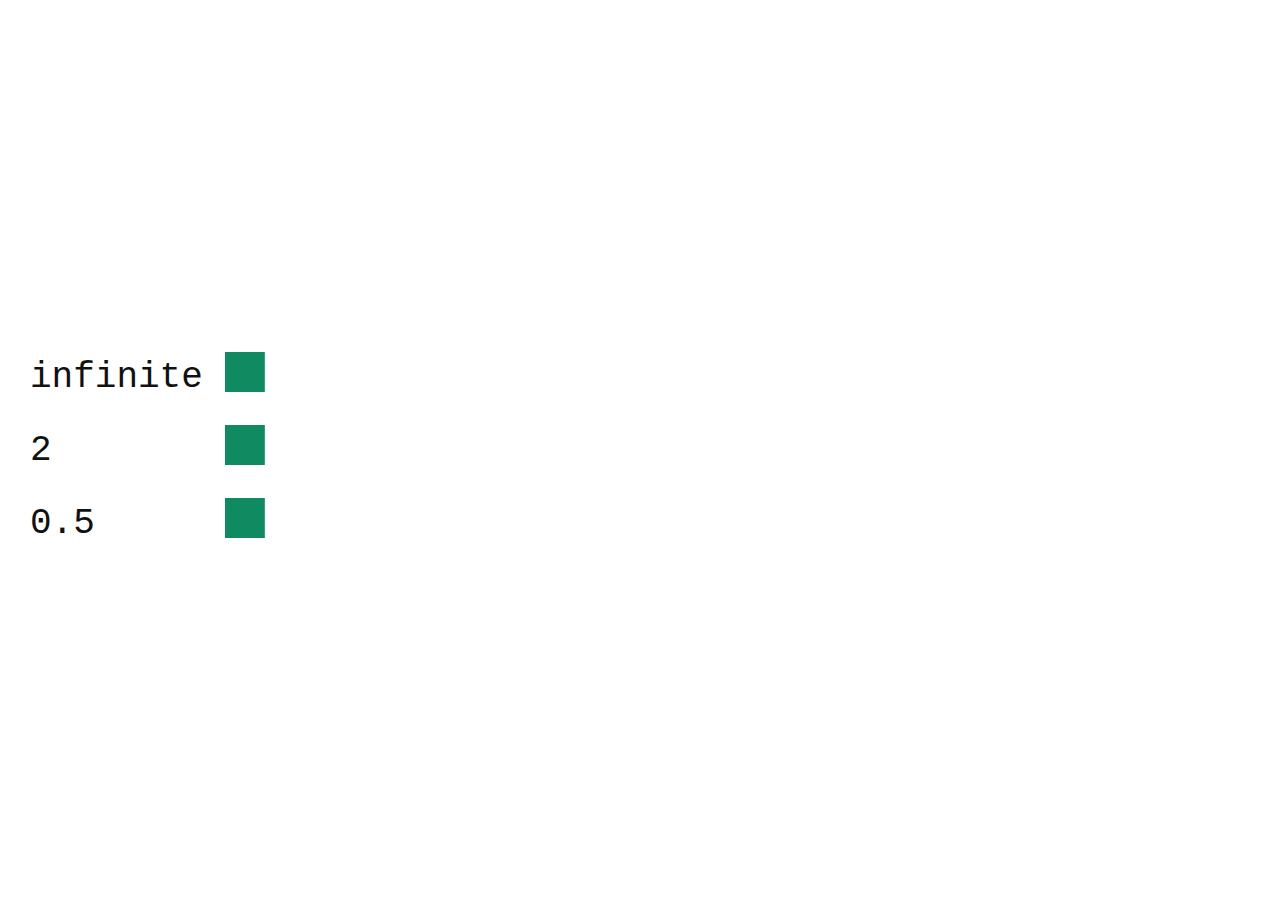
<file: examples/animation2/index.html>
<!DOCTYPE html><html lang="en"><head><meta charset="UTF-8"><title>Animations in front-end</title><link rel="stylesheet" href="../little-squares.css"><link rel="stylesheet" href="style.css"><table><tbody><tr><td>infinite</td><td><div class="elem"></div></td></tr><tr><td>2</td><td><div class="elem"></div></td></tr><tr><td>0.5</td><td><div class="elem"></div></td></tr></tbody></table></head><body></body></html>
</file>
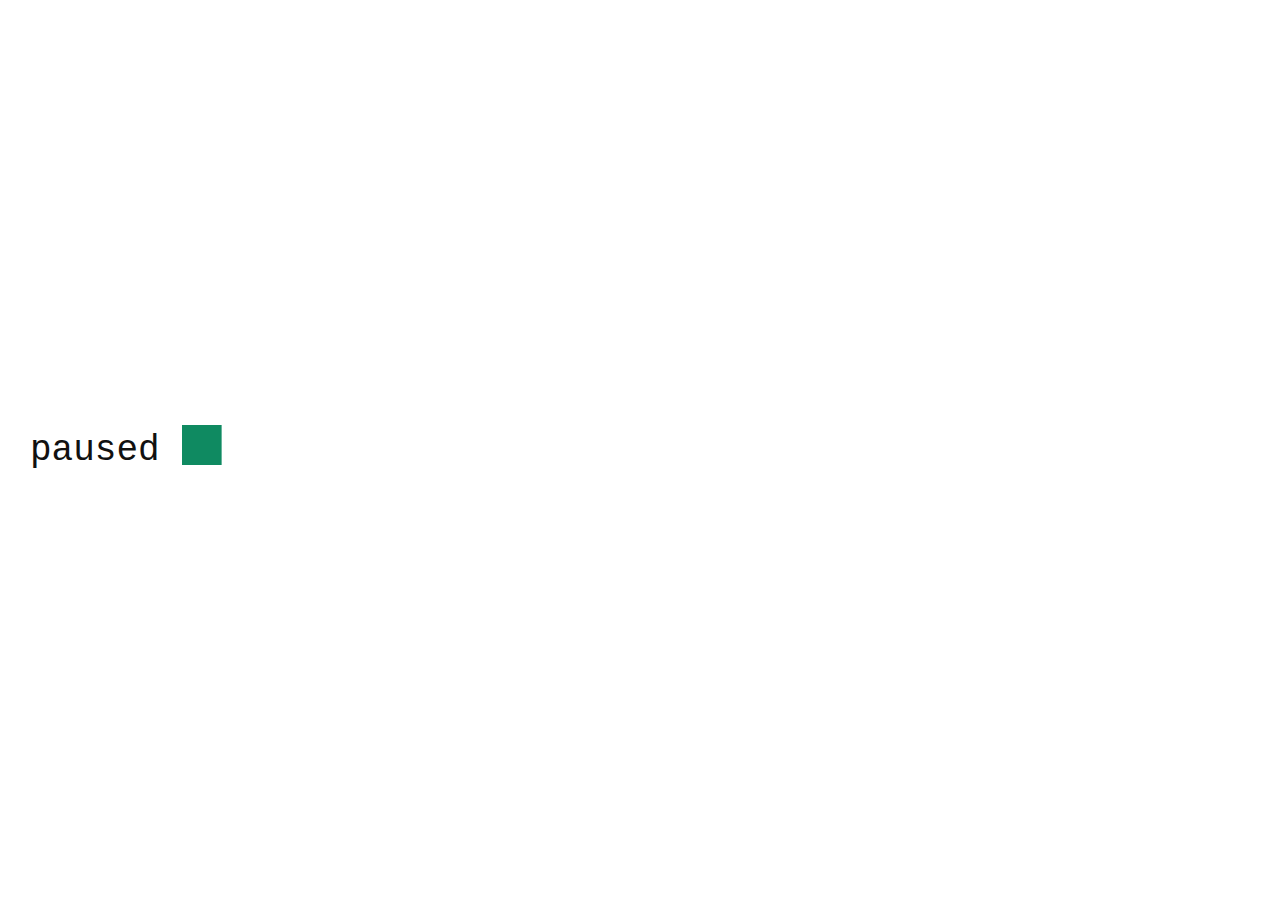
<file: examples/animation3/index.html>
<!DOCTYPE html><html lang="en"><head><meta charset="UTF-8"><title>Animations in front-end</title><link rel="stylesheet" href="../little-squares.css"><link rel="stylesheet" href="style.css"><table><tbody><tr><td></td><td><div class="elem"></div></td></tr></tbody></table></head><body></body></html>
</file>
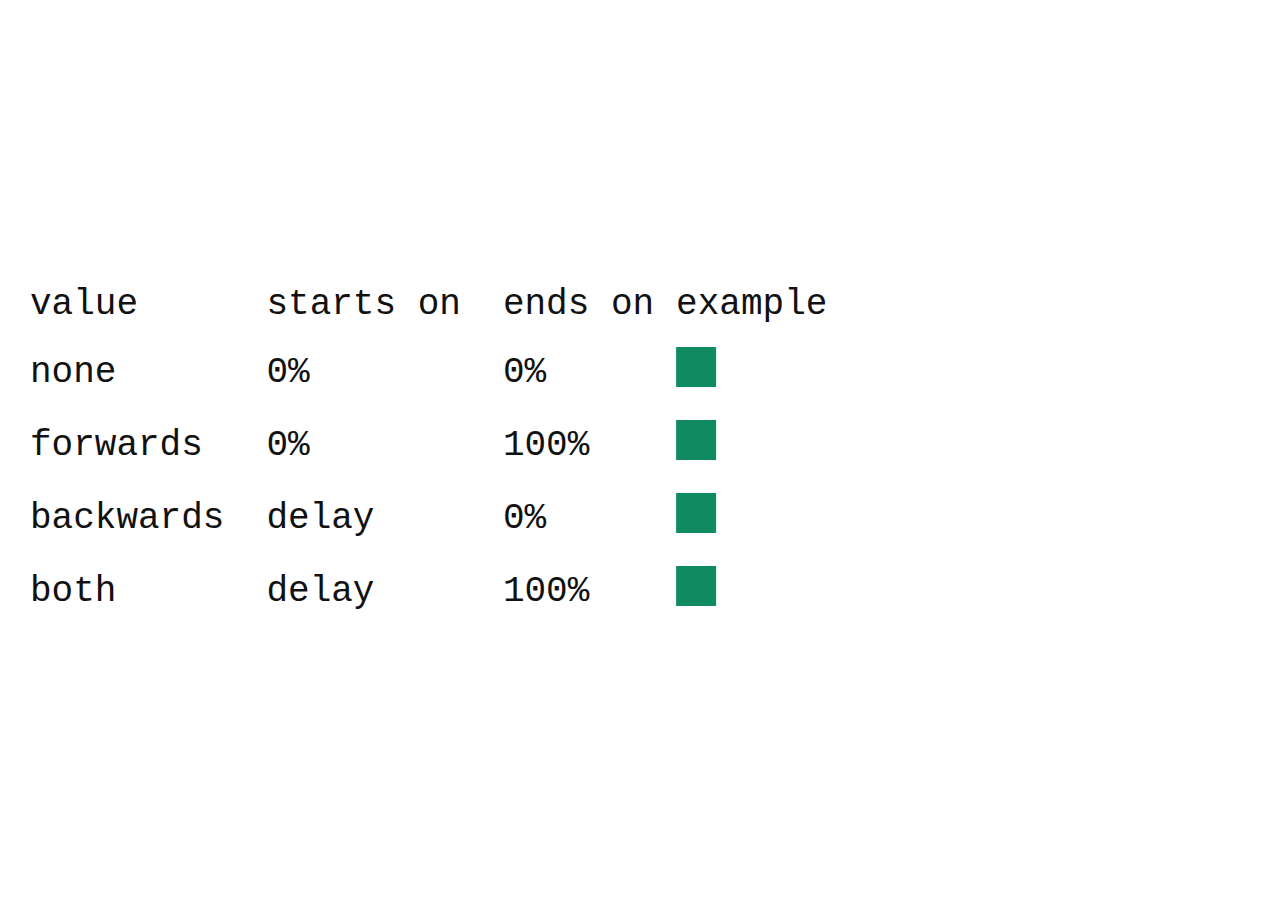
<file: examples/animation4/index.html>
<!DOCTYPE html><html lang="en"><head><meta charset="UTF-8"><title>Animations in front-end</title><link rel="stylesheet" href="../little-squares.css"><link rel="stylesheet" href="style.css"><table><thead><tr><td>value</td><td>starts on</td><td>ends on</td><td>example</td></tr></thead><tbody><tr><td>none</td><td>0%</td><td>0%</td><td><div class="elem"></div></td></tr><tr><td>forwards</td><td>0%</td><td>100%</td><td><div class="elem"></div></td></tr><tr><td>backwards</td><td>delay</td><td>0%</td><td><div class="elem"></div></td></tr><tr><td>both</td><td>delay</td><td>100%</td><td><div class="elem"></div></td></tr></tbody></table></head><body></body></html>
</file>
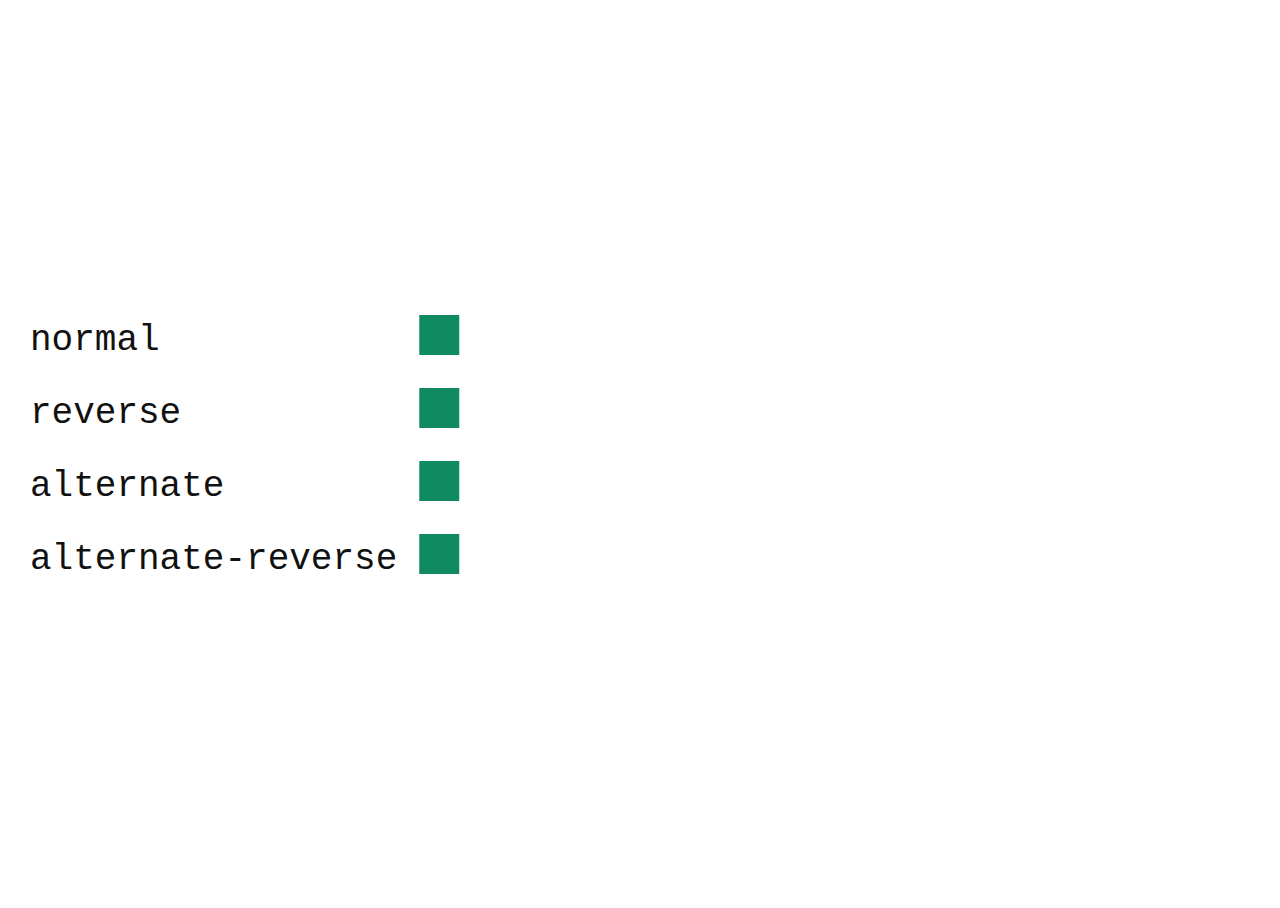
<file: examples/animation5/index.html>
<!DOCTYPE html><html lang="en"><head><meta charset="UTF-8"><title>Animations in front-end</title><link rel="stylesheet" href="../little-squares.css"><link rel="stylesheet" href="style.css"><table><tbody><tr><td>normal</td><td><div class="elem"></div></td></tr><tr><td>reverse</td><td><div class="elem"></div></td></tr><tr><td>alternate</td><td><div class="elem"></div></td></tr><tr><td>alternate-reverse</td><td><div class="elem"></div></td></tr></tbody></table></head><body></body></html>
</file>
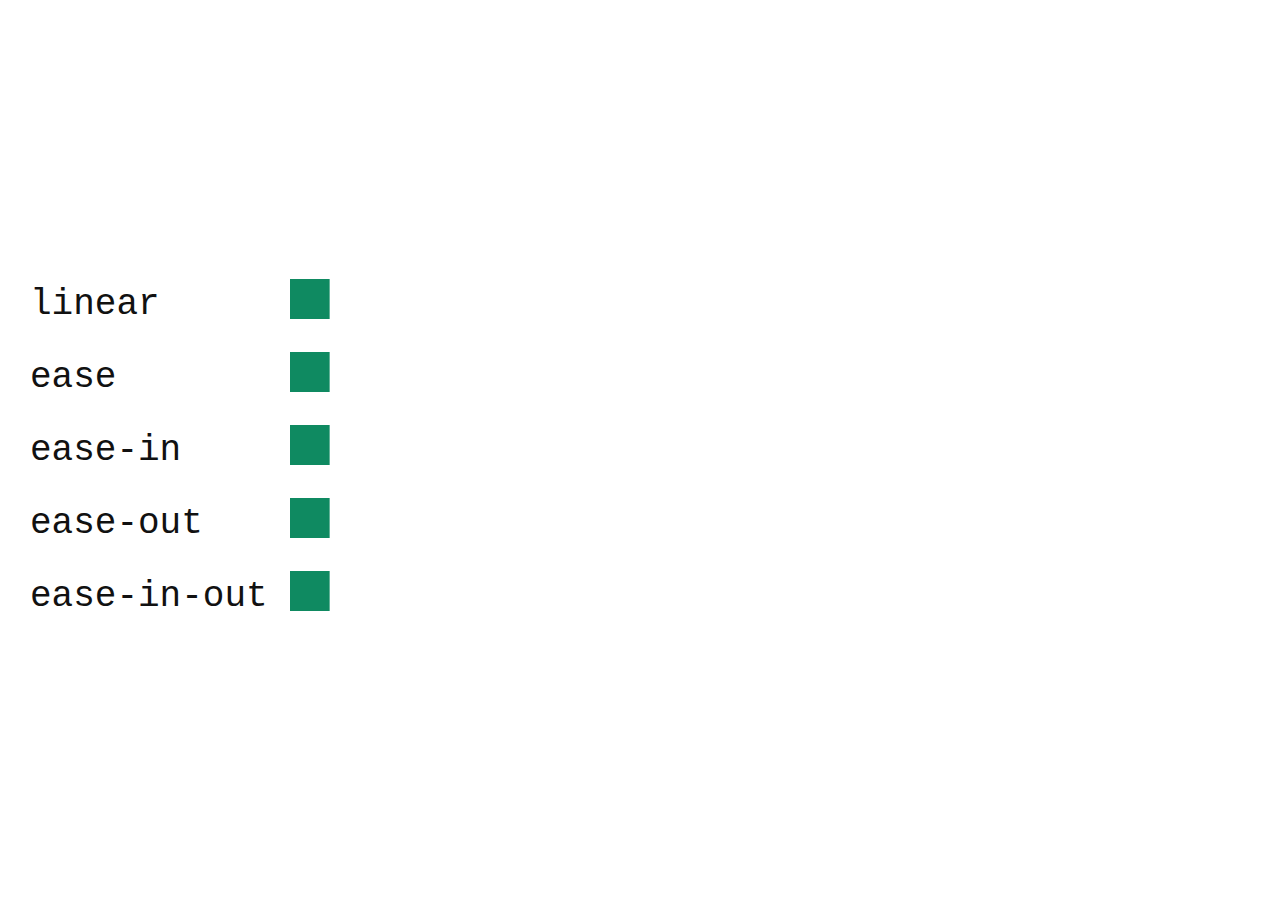
<file: examples/transition1/index.html>
<!DOCTYPE html><html lang="en"><head><meta charset="UTF-8"><title>Animations in front-end</title><link rel="stylesheet" href="../little-squares.css"><link rel="stylesheet" href="style.css"><table><tr><td>linear</td><td><div anim="linear" class="elem"></div></td></tr><tr><td>ease</td><td><div anim="ease" class="elem"></div></td></tr><tr><td>ease-in</td><td><div anim="ease-in" class="elem"></div></td></tr><tr><td>ease-out</td><td><div anim="ease-out" class="elem"></div></td></tr><tr><td>ease-in-out</td><td><div anim="ease-in-out" class="elem"></div></td></tr></table></head><body></body></html>
</file>
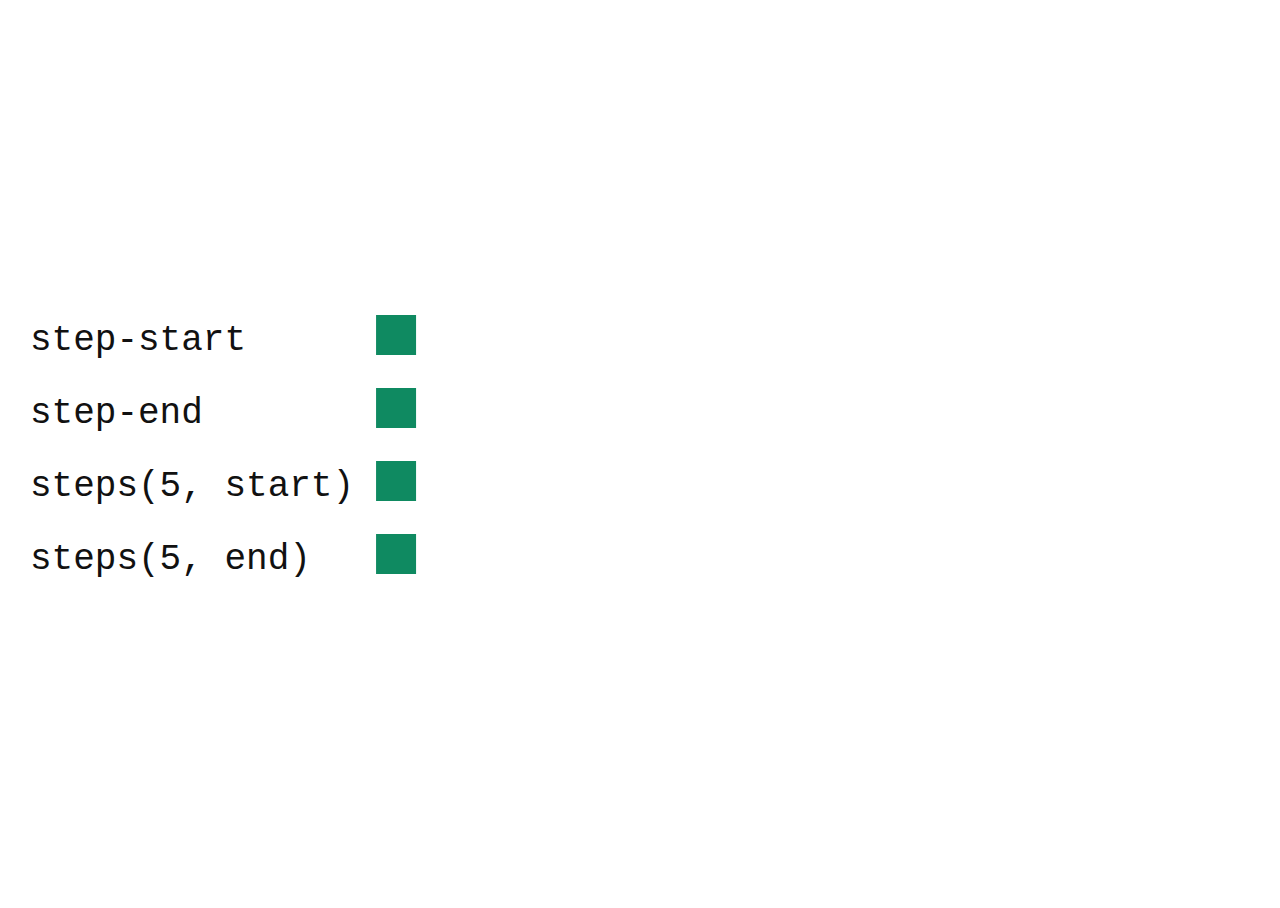
<file: examples/transition2/index.html>
<!DOCTYPE html><html lang="en"><head><meta charset="UTF-8"><title>Animations in front-end</title><link rel="stylesheet" href="../little-squares.css"><link rel="stylesheet" href="style.css"><table><tr><td>step-start</td><td><div anim="step-start" class="elem"></div></td></tr><tr><td>step-end</td><td><div anim="step-end" class="elem"></div></td></tr><tr><td>steps(5, start)</td><td><div anim="steps(5, start)" class="elem"></div></td></tr><tr><td>steps(5, end)</td><td><div anim="steps(5, end)" class="elem"></div></td></tr></table></head><body></body></html>
</file>
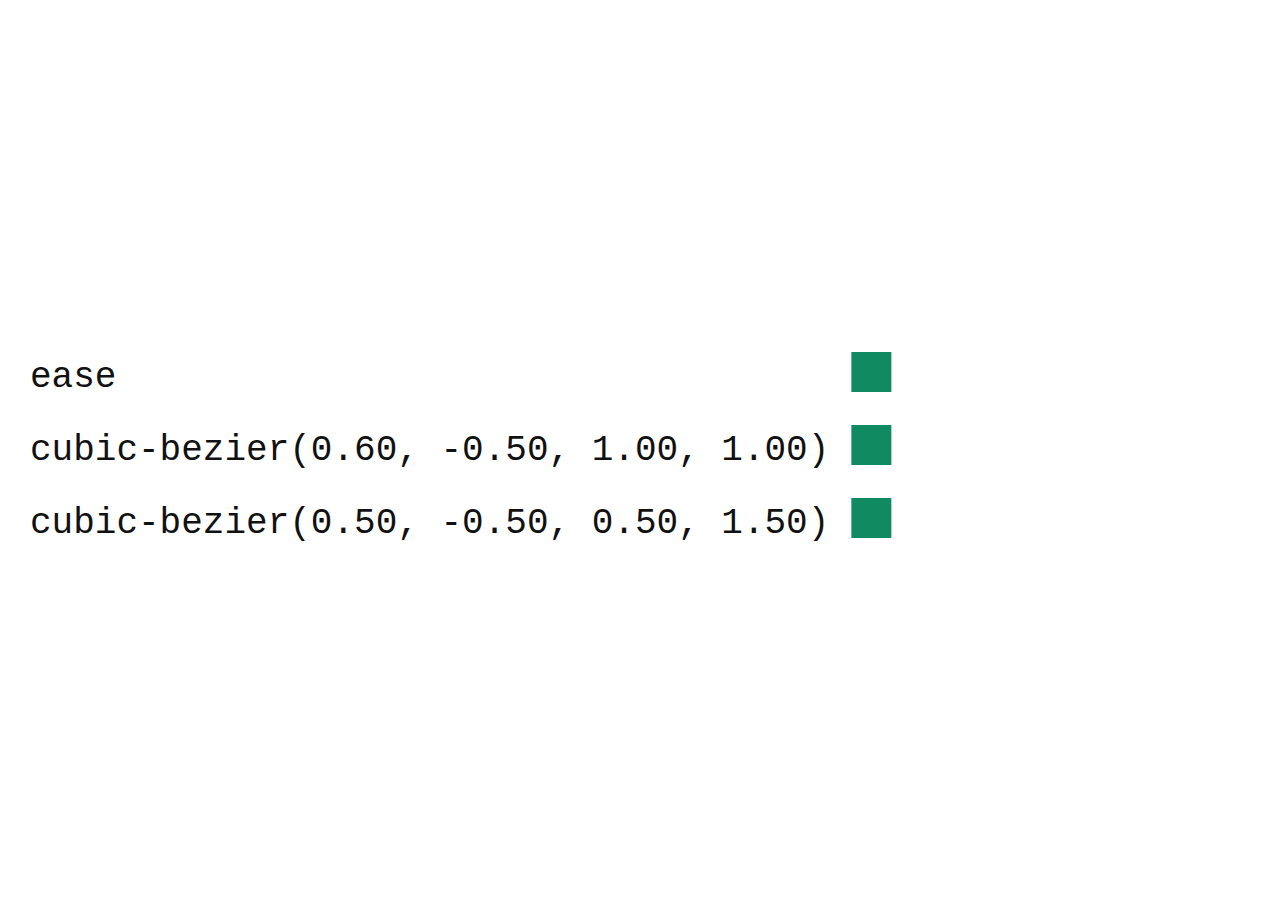
<file: examples/transition3/index.html>
<!DOCTYPE html><html lang="en"><head><meta charset="UTF-8"><title>Animations in front-end</title><link rel="stylesheet" href="../little-squares.css"><link rel="stylesheet" href="style.css"><table><tr><td>ease</td><td><div class="elem"></div></td></tr><tr><td>cubic-bezier(0.60, -0.50, 1.00, 1.00)</td><td><div class="elem"></div></td></tr><tr><td>cubic-bezier(0.50, -0.50, 0.50, 1.50)</td><td><div class="elem"></div></td></tr></table></head><body></body></html>
</file>
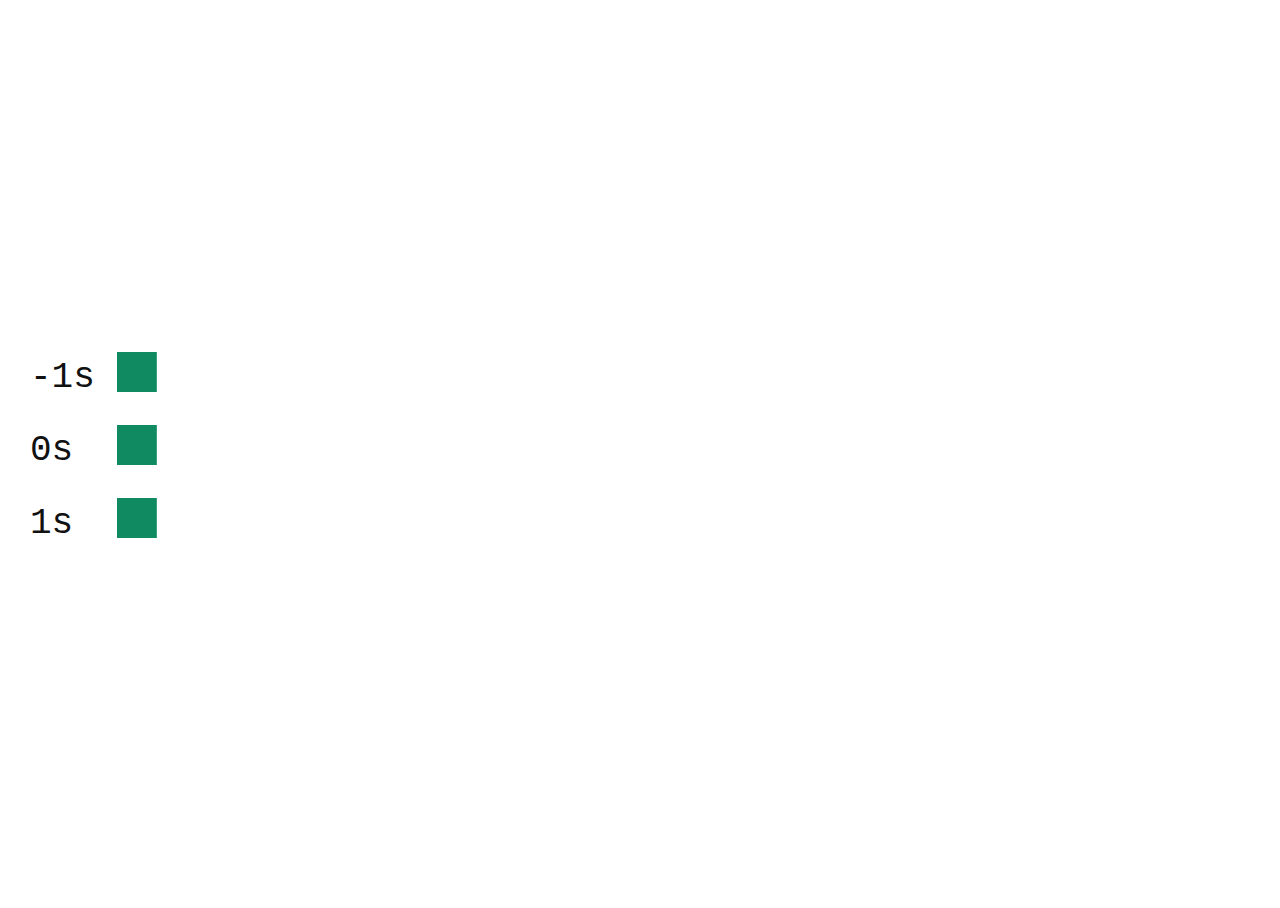
<file: examples/transition4/index.html>
<!DOCTYPE html><html lang="en"><head><meta charset="UTF-8"><title>Animations in front-end</title><link rel="stylesheet" href="../little-squares.css"><link rel="stylesheet" href="style.css"><table><tr><td>-1s</td><td><div class="elem"></div></td></tr><tr><td>0s</td><td><div class="elem"></div></td></tr><tr><td>1s</td><td><div class="elem"></div></td></tr></table></head><body></body></html>
</file>
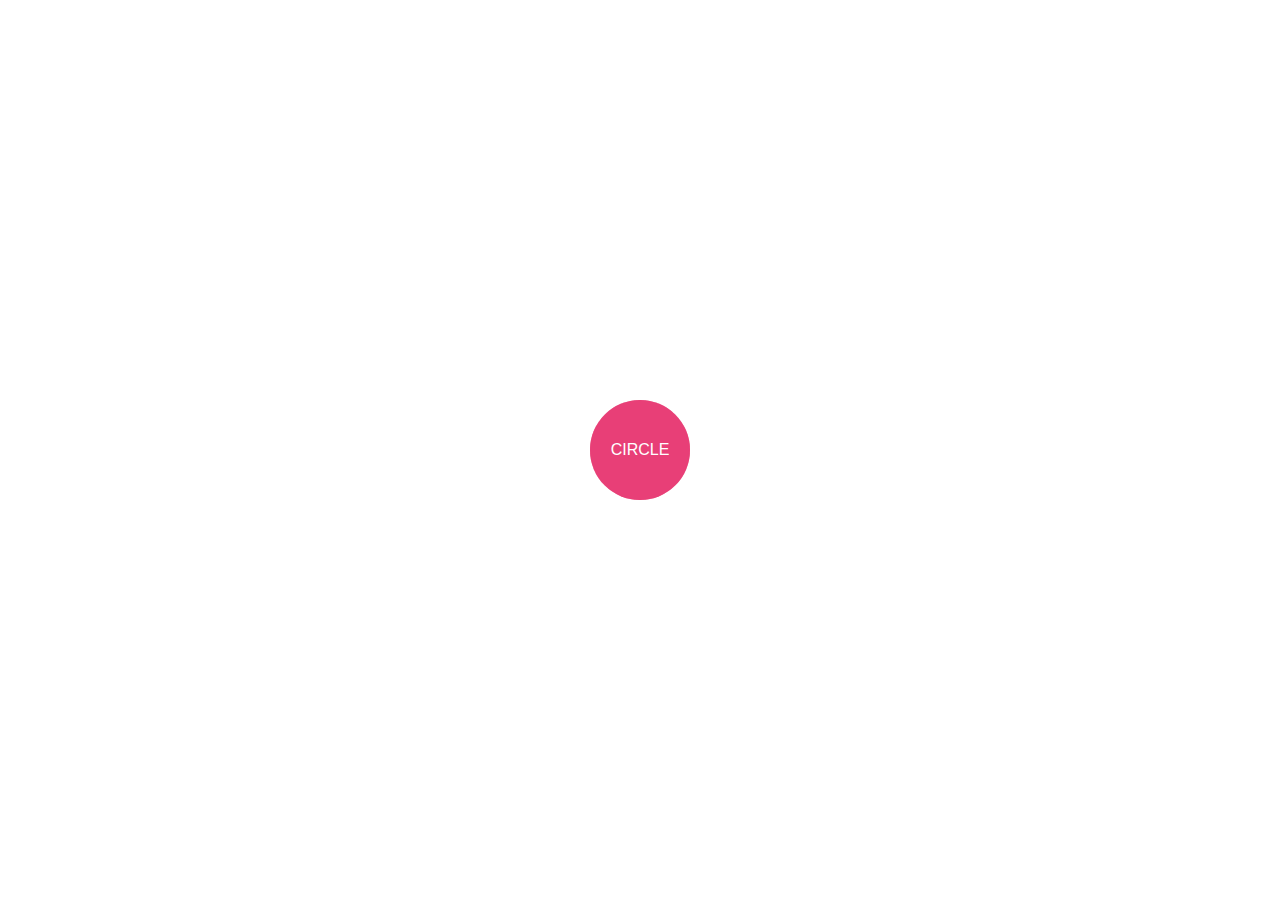
<file: examples/transitionExample/index.html>
<!DOCTYPE html>
<html lang="en">
<head>
	<meta charset="UTF-8">
	<title>Transition</title>
	<link rel="stylesheet" href="style.css">
</head>
<body>
	<div class="wrapper">
		<div class="elem"></div>
		<div class="elem"></div>
		<div class="elem"></div>
		<div class="elem"></div>
		<div class="elem"></div>
	</div>
</body>
</html>
</file>
<file: examples/little-squares.css>
html, body {
  height: 100%;
  overflow: hidden;
  font-size: 1.5rem;
  color: #111;
  font-family: monospace; }

table {
  width: 100%;
  position: absolute;
  top: 0;
  bottom: 0;
  margin: auto; }

tr td {
  margin-bottom: 10px;
  vertical-align: middle;
  white-space: nowrap;
  overflow: hidden;
  padding: 10px 20px; }
  tr td:last-child {
    width: 100%;
    padding: 10px 50px 10px 0; }

.elem {
  width: 100%;
  height: 40px;
  left: 0;
  transform: translateX(-100%) translateZ(0);
  position: relative;
  transition: 1s all linear;
  display: inline-block; }
  .elem::after {
    content: "";
    width: 40px;
    height: 100%;
    background: #0f8a61;
    position: absolute;
    left: 100%;
    display: block; }

/*# sourceMappingURL=little-squares.css.map */
</file>
<file: examples/animation2/style.css>
tbody:hover tr .elem {
  -webkit-animation: move 2s linear;
          animation: move 2s linear; }
tbody:hover tr:nth-child(1) .elem {
  -webkit-animation-iteration-count: infinite;
          animation-iteration-count: infinite; }
tbody:hover tr:nth-child(2) .elem {
  -webkit-animation-iteration-count: 2;
          animation-iteration-count: 2; }
tbody:hover tr:nth-child(3) .elem {
  -webkit-animation-iteration-count: 0.5;
          animation-iteration-count: 0.5; }

@-webkit-keyframes move {
  from {
    -webkit-transform: translateX(-100%);
            transform: translateX(-100%); }
  to {
    -webkit-transform: translateX(0);
            transform: translateX(0); } }

@keyframes move {
  from {
    -webkit-transform: translateX(-100%);
            transform: translateX(-100%); }
  to {
    -webkit-transform: translateX(0);
            transform: translateX(0); } }

/*# sourceMappingURL=style.css.map */
</file>
<file: examples/animation3/style.css>
tr .elem {
  -webkit-animation: move 2s linear infinite alternate paused;
          animation: move 2s linear infinite alternate paused; }
tr td:first-child::after {
  content: "paused"; }
tr:hover .elem {
  -webkit-animation-play-state: running;
          animation-play-state: running; }
tr:hover td:first-child::after {
  content: "running"; }

@-webkit-keyframes move {
  from {
    -webkit-transform: translateX(-100%);
            transform: translateX(-100%); }
  to {
    -webkit-transform: translateX(0%);
            transform: translateX(0%); } }

@keyframes move {
  from {
    -webkit-transform: translateX(-100%);
            transform: translateX(-100%); }
  to {
    -webkit-transform: translateX(0%);
            transform: translateX(0%); } }

/*# sourceMappingURL=style.css.map */
</file>
<file: examples/animation4/style.css>
body:hover tr .elem {
  -webkit-animation: move 2s linear 1 1s;
          animation: move 2s linear 1 1s; }
body:hover tr:nth-child(2) .elem {
  -webkit-animation-fill-mode: forwards;
          animation-fill-mode: forwards; }
body:hover tr:nth-child(3) .elem {
  -webkit-animation-fill-mode: backwards;
          animation-fill-mode: backwards; }
body:hover tr:nth-child(4) .elem {
  -webkit-animation-fill-mode: both;
          animation-fill-mode: both; }

@-webkit-keyframes move {
  from {
    -webkit-transform: translateX(-50%);
            transform: translateX(-50%); }
  to {
    -webkit-transform: translateX(0);
            transform: translateX(0); } }

@keyframes move {
  from {
    -webkit-transform: translateX(-50%);
            transform: translateX(-50%); }
  to {
    -webkit-transform: translateX(0);
            transform: translateX(0); } }

/*# sourceMappingURL=style.css.map */
</file>
<file: examples/animation5/style.css>
tbody:hover tr .elem {
  -webkit-animation: move 2s 2 ease-in;
          animation: move 2s 2 ease-in; }
tbody:hover tr:nth-child(1) .elem {
  -webkit-animation-direction: normal;
          animation-direction: normal; }
tbody:hover tr:nth-child(2) .elem {
  -webkit-animation-direction: reverse;
          animation-direction: reverse; }
tbody:hover tr:nth-child(3) .elem {
  -webkit-animation-direction: alternate;
          animation-direction: alternate; }
tbody:hover tr:nth-child(4) .elem {
  -webkit-animation-direction: alternate-reverse;
          animation-direction: alternate-reverse; }

@-webkit-keyframes move {
  from {
    -webkit-transform: translateX(-100%);
            transform: translateX(-100%); }
  to {
    -webkit-transform: translateX(0);
            transform: translateX(0); } }

@keyframes move {
  from {
    -webkit-transform: translateX(-100%);
            transform: translateX(-100%); }
  to {
    -webkit-transform: translateX(0);
            transform: translateX(0); } }

/*# sourceMappingURL=style.css.map */
</file>
<file: examples/transition1/style.css>
table:hover .elem {
  transform: translateX(0) translateZ(0); }

div[anim="linear"] {
  transition-timing-function: linear; }

div[anim="ease"] {
  transition-timing-function: ease; }

div[anim="ease-in"] {
  transition-timing-function: ease-in; }

div[anim="ease-out"] {
  transition-timing-function: ease-out; }

div[anim="ease-in-out"] {
  transition-timing-function: ease-in-out; }

/*# sourceMappingURL=style.css.map */
</file>
<file: examples/transition2/style.css>
body:hover .elem {
  -webkit-transform: translateX(0) translateZ(0);
          transform: translateX(0) translateZ(0); }

div[anim="step-start"] {
  -webkit-transition-timing-function: step-start;
          transition-timing-function: step-start; }

div[anim="step-end"] {
  -webkit-transition-timing-function: step-end;
          transition-timing-function: step-end; }

div[anim="steps(5, start)"] {
  -webkit-transition-timing-function: steps(5, start);
          transition-timing-function: steps(5, start); }

div[anim="steps(5, end)"] {
  -webkit-transition-timing-function: steps(5, end);
          transition-timing-function: steps(5, end); }

/*# sourceMappingURL=style.css.map */
</file>
<file: examples/transition3/style.css>
tr:nth-child(2) .elem {
  transition-timing-function: cubic-bezier(0.6, -0.5, 1, 1); }

tr:nth-child(3) .elem {
  transition-timing-function: cubic-bezier(0.5, -0.5, 0.5, 1.5); }

table:hover .elem {
  transform: translateX(0) translateZ(0); }

/*# sourceMappingURL=style.css.map */
</file>
<file: examples/transition4/style.css>
.elem {
  transition-duration: 2s; }

tr:nth-child(1) .elem {
  transition-delay: -1s; }

tr:nth-child(3) .elem {
  transition-delay: 1s; }

table:hover .elem {
  transform: translateX(0) translateZ(0); }

/*# sourceMappingURL=style.css.map */
</file>
<file: examples/transitionExample/style.css>
html, body {
  height: 100%;
  overflow: hidden; }

.wrapper {
  width: 100px;
  height: 100px;
  position: absolute;
  left: 0;
  right: 0;
  top: 0;
  bottom: 0;
  margin: auto;
  margin-top: auto; }

.elem {
  position: absolute;
  width: 100px;
  height: 100px;
  border-radius: 100px;
  transform-origin: 50% 100%;
  background: rgba(230, 25, 93, 0.3);
  transition: all 1s;
  transition-timing-function: ease-in-out; }
  .elem:nth-child(1) {
    transition-delay: 0.4s; }
  .elem:nth-child(2) {
    transition-delay: 0.3s; }
  .elem:nth-child(3) {
    transition-delay: 0.2s; }
  .elem:nth-child(4) {
    transition-delay: 0.4s; }
  .elem:nth-child(5) {
    transition-delay: 0s; }
    .elem:nth-child(5)::after, .elem:nth-child(5)::before {
      position: absolute;
      font-family: sans-serif;
      display: block;
      line-height: 100px;
      width: 100px;
      text-align: center;
      color: white;
      text-transform: uppercase;
      transition: 1s 0.4s; }
    .elem:nth-child(5)::before {
      content: "circle";
      opacity: 1; }
    .elem:nth-child(5)::after {
      content: "square";
      opacity: 0; }
  .wrapper:hover .elem {
    background: rgba(170, 0, 255, 0.3);
    transform: rotateX(360deg) rotateZ(360deg);
    transform-origin: -50% 0%;
    border-radius: 0; }
    .wrapper:hover .elem:nth-child(5)::before {
      opacity: 0; }
    .wrapper:hover .elem:nth-child(5)::after {
      opacity: 1; }

/*# sourceMappingURL=style.css.map */
</file>
